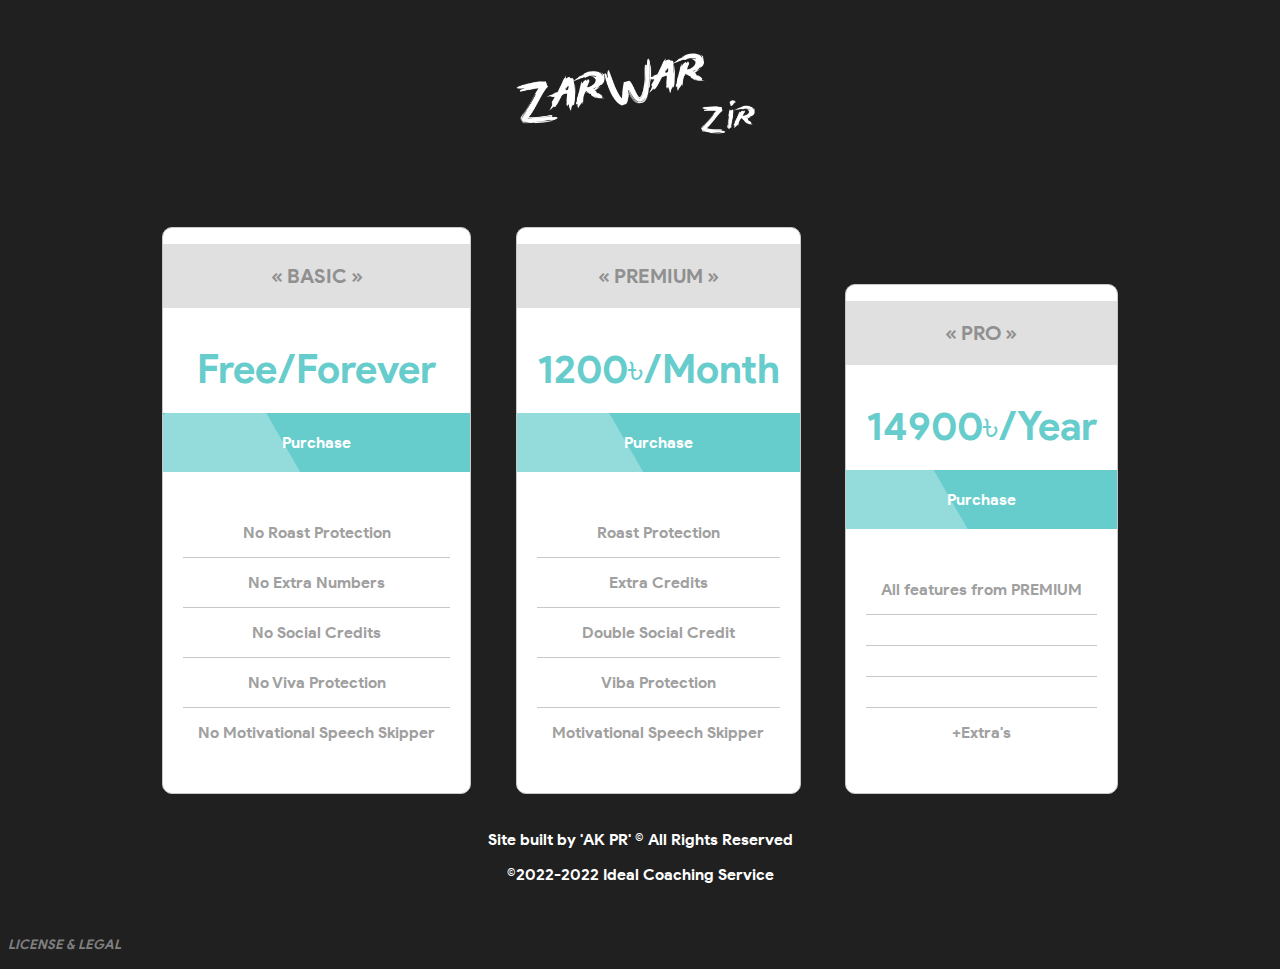
<file: index.html>
<!DOCTYPE html>
<html lang="en" >
<head>
  <meta charset="UTF-8">
  <title>Membership - Zarwar Zir</title>
  <link rel="stylesheet" href="./style.css">
</head>
<body>
<!-- partial:index.partial.html -->
<img class="logo" src="./logo.png"/>
<div class="price-table-wrapper">
  <div class="pricing-table">
    <h2 class="pricing-table__header">&#171; BASIC &#187;</h2>
    <h3 class="pricing-table__price">Free/Forever</h3>
    <a target="_blank" class="pricing-table__button" href="./purchase.html">
      Purchase
    </a>
    <ul class="pricing-table__list">
      <li>No Roast Protection</li>
      <li>No Extra Numbers</li>
      <li>No Social Credits</li>
      <li>No Viva Protection</li>
      <li>No Motivational Speech Skipper</li>
    </ul>
  </div>
  <div class="pricing-table">
    <h2 class="pricing-table__header">&#171; PREMIUM &#187;</h2>
    <h3 class="pricing-table__price">1200৳/Month</h3>
    <a target="_blank" class="pricing-table__button" href="./purchase.html">
      Purchase
    </a>
    <ul class="pricing-table__list">
      <li>Roast Protection</li>
      <li>Extra Credits</li>
      <li>Double Social Credit</li>
      <li>Viba Protection</li>
      <li>Motivational Speech Skipper</li>
    </ul>
  </div>
  <div class="pricing-table">
    <h2 class="pricing-table__header">&#171; PRO &#187;</h2>
    <h3 class="pricing-table__price">14900৳/Year</h3>
    <a target="_blank" class="pricing-table__button" href="./purchase.html">
      Purchase
    </a>
    <ul class="pricing-table__list">
      <li>All features from PREMIUM</li>
      <li></li>
      <li></li>
      <li></li>
      <li>&#43;Extra's</li>
    </ul>
  </div>
</div>
<p>Site built by 'AK PR' &copy; All Rights Reserved</p>
<p>&copy;2022-2022 Ideal Coaching Service</p>
<a target="_blank" href="./LICENSE.txt"><p class="legal"><small><em>LICENSE & LEGAL</em></small></p></a>
<!-- partial -->
  
</body>
</html>
</file>
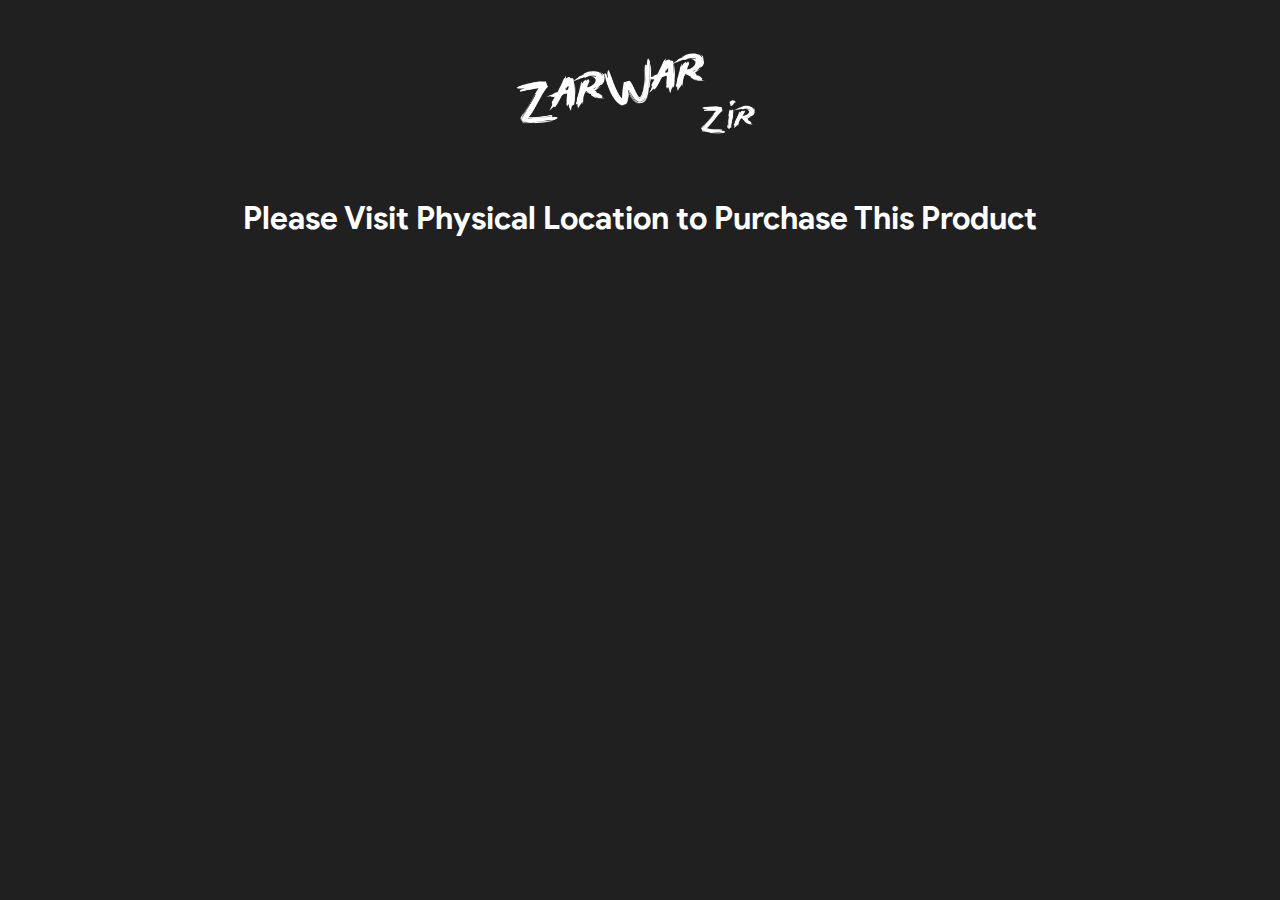
<file: purchase.html>
<!DOCTYPE html>
<html lang="en" >
<head>
  <meta charset="UTF-8">
  <title>Membership - Zarwar Zir</title>
  <link rel="stylesheet" href="./style.css">
</head>
<body>
<img class="logo" src="./logo.png"/>
<h1>Please Visit Physical Location to Purchase This Product</h1>
</body>
</html>
</file>
<file: style.css>
@font-face {
  font-family: "psb";
  src: url("./font.ttf");
  font-weight: normal;
  font-style: normal;
}
* {
  font-family:psb;
}
body {
  background: #202020;
}
a {
  text-decoration: none;
}
h1 {
  text-align: center;
  color: white;
}
p {
  text-align: center;
  color: white;
}
li {
  list-style-type: none;
}
.centered {
  margin: 0;
  position: absolute;
  top: 50%;
  -ms-transform: translateY(-50%);
  transform: translateY(-50%);
}
.logo {
  width: 300px;
  display: block;
  margin-left: auto;
  margin-right: auto;
}
.legal {
  text-align: left;
  color: gray;
  margin-top: 50px;
}
.price-table-wrapper {
  font-family: "Lato", sans-serif;
  text-align: center;
  margin-top: 30px;
}
.price-table-wrapper .featured-table {
  box-shadow: 0px 0px 19px -3px white;
}
.price-table-wrapper .pricing-table {
  display: inline-block;
  border: 1px solid #C8C8C8;
  border-radius: 10px;
  background: white;
  margin: 20px;
  transition: all 0.3s ease-in-out;
}
.price-table-wrapper .pricing-table__header {
  padding: 20px;
  font-size: 20px;
  color: #909090;
  background: #E0E0E0;
}
.price-table-wrapper .pricing-table__price {
  color: #66CCCC;
  padding: 20px;
  margin: auto;
  font-size: 40px;
  font-weight: 500;
}
.price-table-wrapper .pricing-table__button {
  display: block;
  background: #66CCCC;
  text-decoration: none;
  padding: 20px;
  color: white;
  position: relative;
  overflow: hidden;
  transition: all 0.3s ease-in-out;
}
.price-table-wrapper .pricing-table__button:before {
  position: absolute;
  left: -20%;
  top: -10%;
  content: "";
  width: 60%;
  height: 220%;
  transform: rotate(-30deg);
  background: white;
  opacity: 0.3;
  transition: all 0.3s ease-in-out;
}
.price-table-wrapper .pricing-table__button:after {
  position: absolute;
  content: "»";
  top: 0;
  right: 0;
  font-size: 25px;
  padding: 15px;
  padding-right: 40px;
  color: white;
  opacity: 0;
  transition: all 0.3s ease-in-out;
}
.price-table-wrapper .pricing-table__button:hover {
  background: black;
}
.price-table-wrapper .pricing-table__list {
  padding: 20px;
  color: #A0A0A0;
}
.price-table-wrapper .pricing-table__list li {
  padding: 15px;
  border-bottom: 1px solid #C8C8C8;
}
.price-table-wrapper .pricing-table__list li:last-child {
  border: none;
}
.price-table-wrapper .pricing-table:hover {
  box-shadow: 0px 0px 19px -3px white;
}
.price-table-wrapper .pricing-table:hover .pricing-table__button {
  padding-left: 0;
  padding-right: 35px;
}
.price-table-wrapper .pricing-table:hover .pricing-table__button:before {
  top: -80%;
  transform: rotate(0deg);
  width: 100%;
}
.price-table-wrapper .pricing-table:hover .pricing-table__button:after {
  opacity: 1;
  padding-right: 15px;
}
</file>
